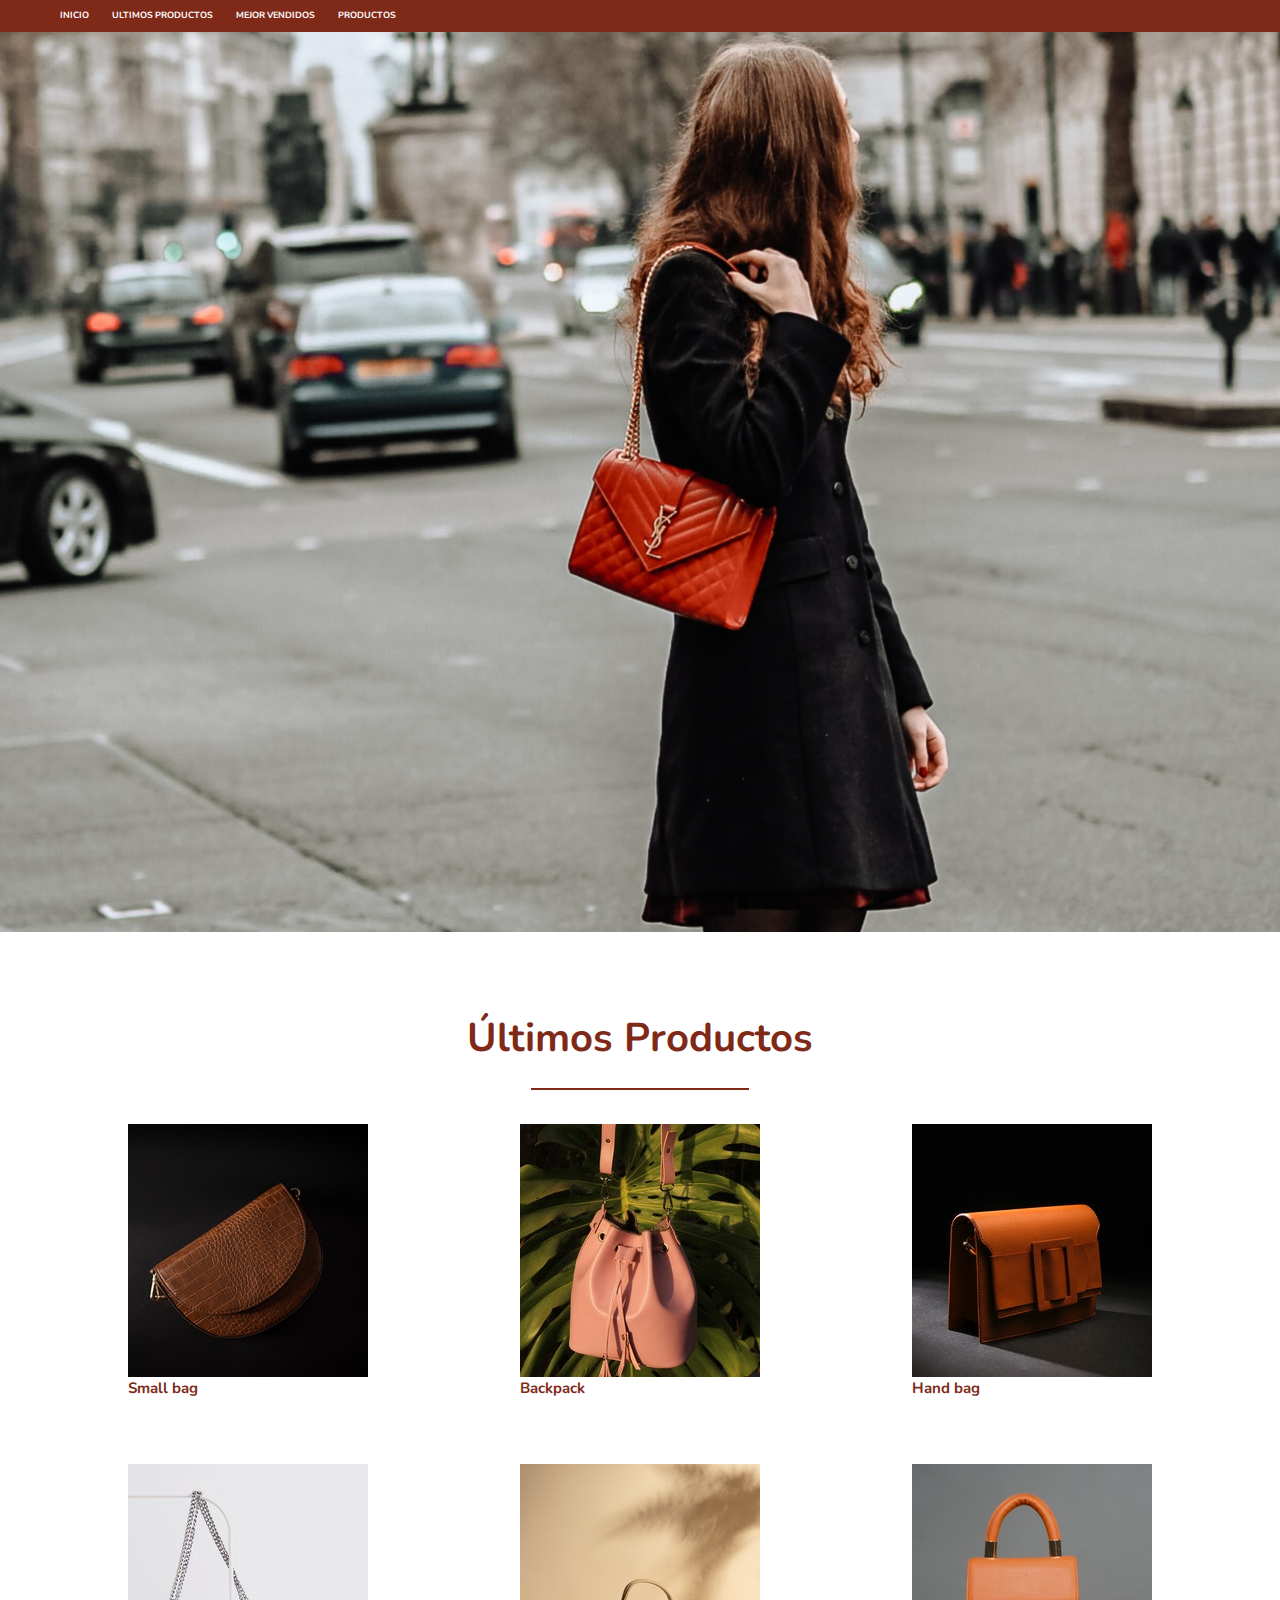
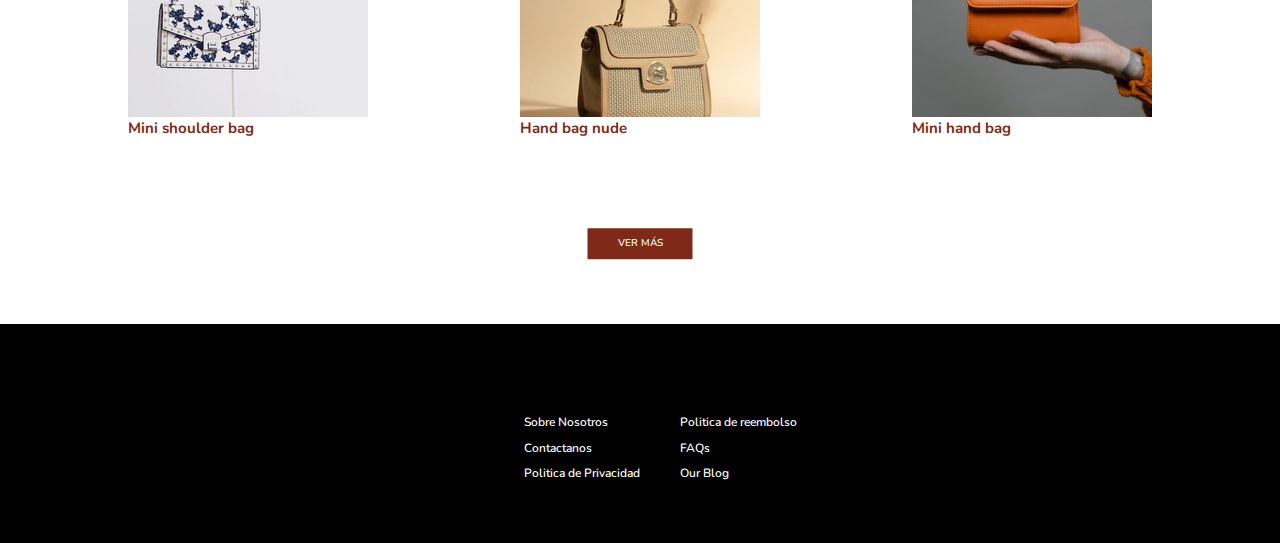
<file: index.html>
<!DOCTYPE html>
<html lang="en">
<head>
    <meta charset="UTF-8">
    <meta http-equiv="X-UA-Compatible" content="IE=edge">
    <meta name="viewport" content="width=device-width, initial-scale=1.0">
    <title>Wir</title>
    <link rel="icon" type="image/x-icon" href="assets/icon.svg">
    <link rel="stylesheet" href="https://cdnjs.cloudflare.com/ajax/libs/font-awesome/6.1.2/css/all.min.css" integrity="sha512-1sCRPdkRXhBV2PBLUdRb4tMg1w2YPf37qatUFeS7zlBy7jJI8Lf4VHwWfZZfpXtYSLy85pkm9GaYVYMfw5BC1A==" crossorigin="anonymous" referrerpolicy="no-referrer" />
    <link rel="stylesheet" href="css/style.css">
    <link rel="stylesheet" href="css/normalize.css">
    <script src="https://ajax.googleapis.com/ajax/libs/jquery/3.6.0/jquery.min.js"></script>
</head>
<body>
    
    <header>

        <!-------------------NAVBAR------------------->
        <nav class="navbar">
            <a class="link"></a>
            <a class="link"></a>
            <a href="" class="link">inicio</a>
            <a href="" class="link">ultimos productos</a>
            <a href="" class="link">mejor vendidos</a>
            <a href="" class="link">productos</a>
            <a class="link"></a>
            <a class="link"></a>
            <a class="link"></a>
            <a class="link"></a>
            <a class="link"></a>
        </nav>

        <!-------------------LOGO------------------->

        <div class="logo">
            <a href="index.html" class="fa-brands fa-wirsindhandwerk"></a>
        </div>

        <!-------------------ICONS DEL MENU------------------->

        <div class="icons">
            <div class="fa-solid fa-user"></div>
            <div class="fa-solid fa-search"></div>
            <div class="carrito-compra fa-solid fa-bag-shopping"><span class="noti"></span></div>
            <div class="menu-icon fa-solid fa-bars"></div>
        </div>

        <!-------------------CARRITO DE COMPRAS------------------->

        <div class="shopping-card">
            <table class="table">
                <!-------------------HEADER------------------->
                <thead>
                    <tr>
                        <th scope="col">producto</th>
                        <th scope="col">cantidad</th>
                        <th scope="col">total</th>
                        <th scope="col"></th>
                    </tr>
                </thead>
                <!-------------------BODY------------------->
                <tbody>
                    <tbody id="items" class="items">
                       <th scope="row" colspan="3" class="carrito-vacio">carrito vacio</th>
                    </tbody>  
                </tbody>
                <!-------------------FOOTER------------------->
                <tfoot class="footer-carrito" id="footer">
                    
                </tfoot>
            </table>    
        </div>
    </header>

    <!--------------------------------SECTION TEMPLATE--------------------------------->



    <section class="templates">

    <!-------------------TEMPLATE CARRITO------------------->

      
            <div class="notificacion" id="notificacion"></div>
            
            
            <template id="template-carrito">
                <tr>
                    <td scope="col" class="imagen-carrito"><img src="" alt=""></td>
                    <td scope="col" colspan="1">
                        <button class="btn-menos fa-solid fa-caret-left"></button>
                        <span class="cantidad">1</span>
                        <button class="btn-mas fa-solid fa-caret-right"></button>
                    </td>
                    <td>$ <span class="total">90</span></td>
                    <td>
                        <span class="btn-quitar fa-solid fa-trash"></span>
                    </td>
                </tr>
            </template>



    <!-------------------TEMPLATE FOOTER------------------->


            <template id="template-footer">
                        <div class="footer">
                            <tr>
                                <td scope="col" colspan="3" class="total-productos"><p>total:</p> </td>
                                <td scope="col" colspan="1">$ <span>90</span></td>
                            </tr>
                            <div class="botones-carrito">
                                <tr>
                                    <td scope="col" colspan="2">
                                        <button class="comprar-carrito" id="comprar-carrito"><i class="fa-solid fa-cart-shopping"></i> comprar</button>
                                    </td>
                                    <td scope="col" colspan="2">
                                        <button class="vaciar-carrito" id="vaciar-carrito">
                                            <i class="fa-solid fa-trash"></i> <span>vaciar</span>
                                        </button>
                                    </td>
                                </tr>
                            </div>
                        </div>
            </template>

    <!-------------------TEMPLATE CARD------------------->

            <template id="template-card">
                    <div class="card-container">
                        <div class="card">
                            <div class="card-body">
                                <img src="" class="card-img">
                                <h5>titulo</h5>
                                <span class="precio">precio</span>
                                    <a href="javascript:void(0);" class="btn-ver"><i class="fa-solid fa-eye"></i></a>
                                    <button  class="btn-comprar"><i class="fa-solid fa-cart-shopping"></i> agregar</button>
                        </div>
                            </div>
                            
                    </div>
            </template>

    </section>

    <!--------------------------------SECTION HOME--------------------------------->

    <section class="home">
        <div class="banner">
            <!-------------------BANNER------------------->
        </div>
        
    </section>


    <!--------------------------------SECTION PRODUCTOS--------------------------------->
      
    <section class="ultimos-productos">
        <h2>últimos productos</h2>

        <!-------------------PRODUCTOS MUESTRA------------------->
        
        <div class="productos-muestra">
             <div class="row" id="cards"></div>
        </div>

    </section>


    <!--------------------------------SECTION VISTA PREVIA--------------------------------->
           
    <section class="vista-previa">

        <!-------------------PRODUCTOS PRODUCTO 1------------------->
  
        <div class="vista-producto producto-1">
            <div class="box-producto">
                    <div class="producto-img">
                        <td><img src="assets/1.jpg" class="img-muestra"></td>
                    </div>
                    <div class="producto-info">
                        <h3>Small bag</h3>
                        <p class="precio">$80.00</p>
                        <hr>
                        <p>colores disponibles: <span class="color-bolso"></span></p>
                        <hr>
                        <p>categoria: <span><a href="#">bolsos</a></span></p>
                        <hr>
                        <p class="parrafo">
                            Lorem ipsum dolor sit amet, consectetur adipisicing elit. Numquam sit eligendi consequuntur accusamus omnis tempora delectus? Aperiam fugiat unde dolor error distinctio cumque, consectetur minus. Commodi reprehenderit ullam iste debitis.
                        </p>
                        
                    </div>
                    <div class="fa-solid fa-xmark boton-cerrar" ></div>
            </div>
        </div>

        <!-------------------PRODUCTOS PRODUCTO 2------------------->
        <div class="vista-producto producto-2">
            <div class="box-producto">
                    <div class="producto-img">
                        <td><img src="assets/2.jpg" alt=""></td>
                    </div>
                    <div class="producto-info">
                        <h3>Backpack</h3>
                        <p class="precio">$90.00</p>
                        <hr>
                        <p>colores disponibles: <span class="color-bolso"></span></p>
                        <hr>
                        <p>categoria: <span><a href="#">bolsos</a></span></p>
                        <hr>
                        <p class="parrafo">
                            Lorem ipsum dolor sit amet, consectetur adipisicing elit. Numquam sit eligendi consequuntur accusamus omnis tempora delectus? Aperiam fugiat unde dolor error distinctio cumque, consectetur minus. Commodi reprehenderit ullam iste debitis.
                        </p>
                        
                    </div>
                    <div class="fa-solid fa-xmark boton-cerrar" ></div>
            </div>
        </div>

        <!-------------------PRODUCTOS PRODUCTO 3------------------->
        <div class="vista-producto producto-3">
            <div class="box-producto">
                    <div class="producto-img">
                        <td><img src="assets/3.jpg" alt=""></td>
                    </div>
                    <div class="producto-info">
                        <h3>Hand bag</h3>
                        <p class="precio">$80.00</p>
                        <hr>
                        <p>colores disponibles: <span class="color-bolso"></span></p>
                        <hr>
                        <p>categoria: <span><a href="#">bolsos</a></span></p>
                        <hr>
                        <p class="parrafo">
                            Lorem ipsum dolor sit amet, consectetur adipisicing elit. Numquam sit eligendi consequuntur accusamus omnis tempora delectus? Aperiam fugiat unde dolor error distinctio cumque, consectetur minus. Commodi reprehenderit ullam iste debitis.
                        </p>
                        
                    </div>
                    <div class="fa-solid fa-xmark boton-cerrar" ></div>
            </div>
        </div>

        <!-------------------PRODUCTOS PRODUCTO 4------------------->
        <div class="vista-producto producto-4">
            <div class="box-producto">
                    <div class="producto-img">
                        <td><img src="assets/4.jpg" alt=""></td>
                    </div>
                    <div class="producto-info">
                        <h3>Mini shoulder bag</h3>
                        <p class="precio">$85.00</p>
                        <hr>
                        <p>colores disponibles: <span class="color-bolso"></span></p>
                        <hr>
                        <p>categoria: <span><a href="#">bolsos</a></span></p>
                        <hr>
                        <p class="parrafo">
                            Lorem ipsum dolor sit amet, consectetur adipisicing elit. Numquam sit eligendi consequuntur accusamus omnis tempora delectus? Aperiam fugiat unde dolor error distinctio cumque, consectetur minus. Commodi reprehenderit ullam iste debitis.
                        </p>
                        
                    </div>
                    <div class="fa-solid fa-xmark boton-cerrar" ></div>
            </div>
        </div>

        <!-------------------PRODUCTOS PRODUCTO 5------------------->
        <div class="vista-producto producto-5">
            <div class="box-producto">
                    <div class="producto-img">
                        <td><img src="assets/5.jpg" alt=""></td>
                    </div>
                    <div class="producto-info">
                        <h3>Hand bag nude</h3>
                        <p class="precio">$90.00</p>
                        <hr>
                        <p>colores disponibles: <span class="color-bolso"></span></p>
                        <hr>
                        <p>categoria: <span><a href="#">bolsos</a></span></p>
                        <hr>
                        <p class="parrafo">
                            Lorem ipsum dolor sit amet, consectetur adipisicing elit. Numquam sit eligendi consequuntur accusamus omnis tempora delectus? Aperiam fugiat unde dolor error distinctio cumque, consectetur minus. Commodi reprehenderit ullam iste debitis.
                        </p>
                        
                    </div>
                    <div class="fa-solid fa-xmark boton-cerrar" ></div>
            </div>
        </div>

        <!-------------------PRODUCTOS PRODUCTO 6------------------->
        <div class="vista-producto producto-6">
            <div class="box-producto">
                    <div class="producto-img">
                        <td><img src="assets/6.jpg" alt=""></td>
                    </div>
                    <div class="producto-info">
                        <h3>Mini hand bag</h3>
                        <p class="precio">$85.00</p>
                        <hr>
                        <p>colores disponibles: <span class="color-bolso"></span></p>
                        <hr>
                        <p>categoria: <span><a href="#">bolsos</a></span></p>
                        <hr>
                        <p class="parrafo">
                            Lorem ipsum dolor sit amet, consectetur adipisicing elit. Numquam sit eligendi consequuntur accusamus omnis tempora delectus? Aperiam fugiat unde dolor error distinctio cumque, consectetur minus. Commodi reprehenderit ullam iste debitis.
                        </p>
                        
                    </div>
                    <div class="fa-solid fa-xmark boton-cerrar" ></div>
            </div>
        </div>

        <!-------------------BOTON VER MAS------------------->

        <div class="ver-mas">
            <button class="btn-ver-mas">
                ver más
            </button>
        </div>
       
    </section> 


    <!--------------------------------FOOTER--------------------------------->

    <footer class="footer">

        <!-------------------FOOTER ICONS------------------->

        <div class="social-icons">
            <div class="fa-brands fa-facebook"></div>
            <div class="fa-brands fa-twitter"></div>
            <div class="fa-brands fa-instagram"></div>
            <div class="fa-brands fa-pinterest"></div>
        </div>

        <!-------------------FOOTER INFORMACION------------------->
        <div class="informacion-footer">
            <div class="footer-box-info-1">
                <ul><a href="#">Sobre Nosotros</a></ul>
                <ul><a href="#">Contactanos</a></ul>
                <ul><a href="#">Politica de Privacidad</a></ul>
            </div>
            <div class="footer-box-info-2">
                <ul><a href="#">Politica de reembolso</a></ul>
                <ul><a href="#">FAQs</a></ul>
                <ul><a href="#">Our Blog</a></ul>
            </div>
        </div>
    </footer>

    
    <!--------------------------------SCRIPTS--------------------------------->


    <script src="js/script.js"></script>
    <script src="app.js"></script>
    
</body>
</html>
</file>
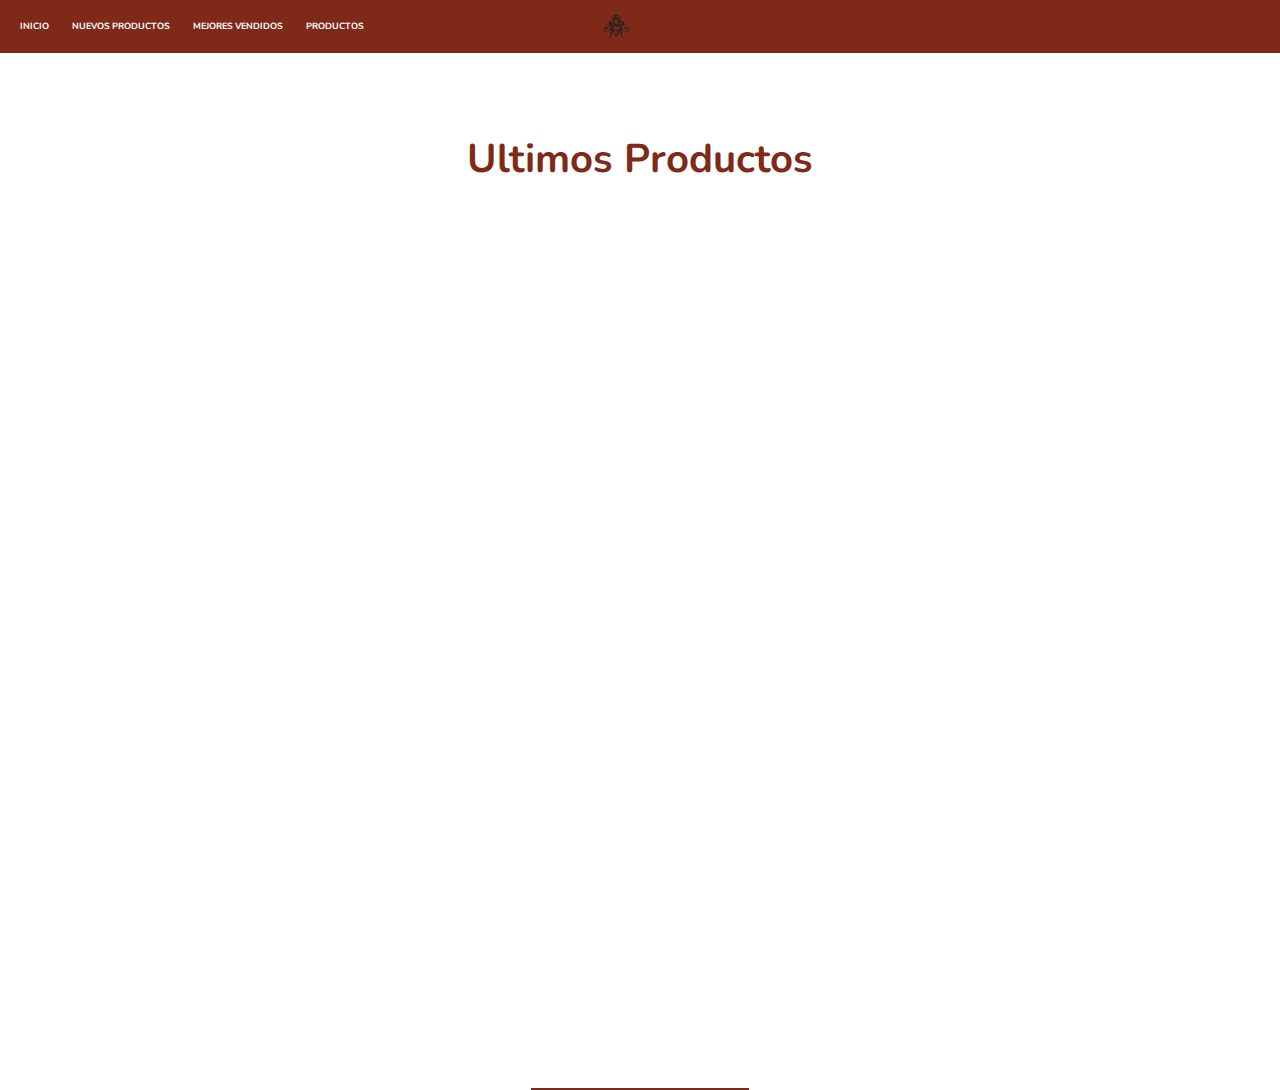
<file: 1.html>
<!DOCTYPE html>
<html lang="en">
<head>
    <meta charset="UTF-8">
    <meta http-equiv="X-UA-Compatible" content="IE=edge">
    <meta name="viewport" content="width=device-width, initial-scale=1.0">
    <title>Document</title>
    <link rel="stylesheet" href="https://cdnjs.cloudflare.com/ajax/libs/font-awesome/6.1.2/css/all.min.css" integrity="sha512-1sCRPdkRXhBV2PBLUdRb4tMg1w2YPf37qatUFeS7zlBy7jJI8Lf4VHwWfZZfpXtYSLy85pkm9GaYVYMfw5BC1A==" crossorigin="anonymous" referrerpolicy="no-referrer" />
    <link rel="stylesheet" href="css/style.css">
    <link rel="stylesheet" href="css/normalize.css">
</head>
<body>
    
    <header>
        <nav>
            <a href="">inicio</a>
            <a href="">nuevos productos</a>
            <a href="">mejores vendidos</a>
            <a href="">productos</a>
        </nav>

        <div class="logo">
            <img src="assets/bee.png" alt="">
        </div>

        <div class="icons">
            <div class="fa-solid fa-bag-shopping"></div>
            <div class="fa-solid fa-magnifying-glass"></div>
        </div>
    </header>

    



    <section class="ultimos-productos">
        <h2>ultimos productos</h2>

        <div class="shopping-card">
            <table class="table">
                <thead>
                    <tr>
                        <th scope="col">img</th>
                        <th scope="col">cantidad</th>
                        <th scope="col">accion</th>
                        <th scope="col">total</th>
                    </tr>
                </thead>
                <tbody id="items"></tbody>
            </table>


            <h4>Cards</h4>
             <div class="row" id="cards"></div>
        </div>

        <template id="template-card">
             <div class="card-container">
                <div class="card">
                    <img src="" class="card-img">
                    <div class="card-body">
                        <h5>titulo</h5>
                        <p>precio</p>
                    </div>
                    <div class="card-button">
                        <button class="btn-ver"><i class="fa-solid fa-eye"></i> ver</button>
                        <button class="btn-comprar"><i class="fa-solid fa-cart-shopping"></i> comprar</button>
                    </div>
                </div>
             </div>
        </template>
    </section>

    <div class="producto-1">
        <template id="template-card">
            <div class="card">
                <img src="" class="card-img">
                <div class="card-body">
                    <h5>titulo</h5>
                    <p>precio</p>
                </div>
                <div class="card-button">
                    <button class="btn-ver"><i class="fa-solid fa-eye"></i> ver</button>
                    <button class="btn-comprar"><i class="fa-solid fa-cart-shopping"></i> comprar</button>
                </div>
            </div>
        </template>
    </div>


    <script src="app.js"></script>
</body>
</html>
</file>
<file: css/style.css>
@import url('https://fonts.googleapis.com/css2?family=Nunito:wght@200&family=Trochut&display=swap');
@import url('https://fonts.googleapis.com/css2?family=Trochut&display=swap');
@import url('https://fonts.googleapis.com/css2?family=Nunito:wght@200;700&family=Trochut&display=swap');

:root {
    --color-1:#7f2a19;
    --color-2: #ffffff;
    --box-shadow: 0 .5rem 1.5rem rgba(0, 0, 0, .5);
}

* {
    box-sizing: border-box;
    list-style: none;
    outline: none;
    text-decoration: none;
    font-family: 'Nunito', sans-serif;
    transition: .3s all;
}

html {
    font-size: 62.5%;
    overflow-x: hidden;
}


/*************************** HEADER ***************************/

header {
    position: sticky;
    top: 0; left: 0; right: 0;
    background: var(--color-1);
    color: #fff;
    display: flex;
    justify-content: space-between;
    align-items: center;
    text-transform: uppercase;
    padding: 1rem 2rem;
    z-index: 1;
}

header nav a {
    color: var(--color-2);
    font-size: .9rem;
    font-weight: bold;
    padding-right: 2rem;
}


header .logo {
    font-size: 2rem;
    padding-right: 32%;
}

header .logo a {
    color: var(--color-2);
}

header .icons div {
    font-size: 1.2rem;
    padding-right: 1.5rem;
    cursor: pointer;
}



header .icons .carrito-compra span {
    position: absolute;
    bottom: 2.2rem;
    background: var(--color-2);
    color: var(--color-1);
    text-align: center;
    padding: .2rem 0;
    border-radius: 50%;
}

header .icons .menu-icon {
    display: none;
}

/*************************** SECTION TEMPLATE ***************************/

.templates {
    position: relative;
}

/*************************** CARRITO DE COMPRAS ***************************/

.shopping-card {
    position: absolute;
    top: 100%; right: 0;
    width: 30rem;
    height: 100vh;
    background: var(--color-1);
    color: var(--color-2);
    padding: 1rem  0;
    margin: auto;
    font-size: 1rem;
    text-align: center;
    text-transform: uppercase;
    display: none;
    animation: animacionMostrar 1s forwards;
}

.shopping-card.active {
    display: block;
}

.shopping-card .table {
    width: 80%;
    margin: auto 10%;
}

.shopping-card .table, th {
    padding: 0 1rem 1rem;
    text-align: center;
}

.shopping-card img {
    object-fit: cover;
    height: 4rem;
    margin: 1rem auto;
}

.shopping-card table, td {
    border-collapse: collapse;
}

.shopping-card .cantidad {
    margin: auto .4rem;
}

.shopping-card .btn-mas, .btn-menos {
    display: inline-block;
    background: #ffffff;
    border: none;
    border-radius: .2rem;
}

.shopping-card .btn-mas:hover, .btn-menos:hover {
    color: #ffffff;
}

.shopping-card .carrito-vacio {
    padding-top: 25rem;
    font-size: 1.5rem;
}

.shopping-card .footer-carrito {
    position: absolute;
    width: 100%;
    bottom: 0; left: 0; right: 0;
    margin: 2rem auto 4rem ;
}

.shopping-card .footer-carrito p {
    display: inline-block;
    padding-right: 12rem;
}

.shopping-card .footer-carrito button {
    display: inline-block;
    width: 37%;
    margin-top: 2rem;
    padding: 1rem 0;
    outline: none;
    color: var(--color-1);
    font-weight: bold;
    text-transform: uppercase;
    cursor: pointer;
}

/*************************** HOME ***************************/

.home {
    position: relative;
    width: 100vw;
    height: 100vh;
}

.home .banner {
    position: absolute;
    width: 100%;
    height: 100vh;
    background-image: url(../assets/banner1.jpg);
    background-position: top;
    background-size: cover;
}

/*************************** SECTION ULTIMOS PRODUCTOS ***************************/

.ultimos-productos {
    width: 80%;
    margin: auto;
}

.ultimos-productos h2 {
    text-align: center;
    font-size: 4rem;
    text-transform: capitalize;
    padding: 5rem 0 3rem;
    color: var(--color-1);
}

.ultimos-productos h2:after {
    content: '';
    position: absolute;
    bottom: -19rem; left: 0; right: 0;
    width: 17%;
    height: .2rem;
    margin: auto;
    background: var(--color-1);
}

.productos-muestra > *{
    display: flex;
    justify-content: space-between;
    flex-wrap: wrap;
    gap: 4rem;
}

/*************************** CARD ***************************/

.card-container {
    position: relative;
}

.card-container .card {
    height: 30rem;
}

.card-container .card img {
    width: 100%;
}

.card-container .card h5 {
    font-size: 1.5rem;
    margin: 0;
    color: var(--color-1);
}

.card-container .card .precio {
    display: none;
}

.card-container .card a {
    position: absolute;
    display: flex;
    top: 15%;
    left: 36%;
    transform: translate(-50%, -50%);
    opacity: 0;
    border: 0.1rem solid #ffffff;
    transition: .5s;
}

.card-container .card button {
    position: absolute;
    display: flex;
    top: 15%;
    left: 57%;
    transform: translate(-50%, -50%);
    opacity: 0;
    border: 0.1rem solid #ffffff;
    transition: .5s;
}

.card-container .card:hover a, .card-container .card:hover button{
    top: 70%;
    opacity: 1;
}

.card-container .card  a, .card-container .card  button {
    display: inline-block;
    text-decoration: none;
    margin: 0;
    padding: 1rem;
    font-weight: bold;
    background: var(--color-2);
    color: var(--color-1);
    cursor: pointer;
}

.card-container .card  a:hover {
    background: var(--color-1);
    color: var(--color-2);
    border: .1rem solid var(--color-1);
}

.card-container .card  button:hover {
    background: var(--color-1);
    color: var(--color-2);
    border: .1rem solid var(--color-1);
}


.card-container .card  .ver-producto {
    width: 10%;
    margin: auto;
    text-align: center;
    background: #fff;
}

/*************************** VISTA PREVIA ***************************/

.vista-previa {
    position: relative;
}

.vista-producto {
    position: fixed;
    width: 100vw;
    min-height: 100vh;
    margin: auto;
    top: 50%;
    left: 50%;
    transform: translate(-50%, -50%);
    display: none;
    z-index: 1;
    backdrop-filter: blur(10px); 
    animation: animacionMostrar 1s forwards;
}

.vista-producto img {
    opacity: 0;
    animation: animarImagen 1s forwards;
}

.vista-producto.active {
    display: block;
}

.vista-producto .box-producto {
    width: 60%;
    height: 40rem;
    margin: 14rem auto 0;
    background: var(--color-2);
    display: flex;
    justify-content: space-between;
    box-shadow: var(--box-shadow);
    scrollbar-width: thin;
    scrollbar-color: var(--color-2) var(--color-1);
    scroll-behavior: smooth;
    overflow-y: scroll;
}

.vista-producto .box-producto::-webkit-scrollbar {
    width: .7rem;
}

.vista-producto .box-producto::-webkit-scrollbar-thumb {
    background: var(--color-1);
    border-radius: 2rem;
}


.vista-producto .box-producto .producto-img {
    flex: 30%;
    padding: 4rem 0 0 5rem;
    color: var(--color-2);  
}

.vista-producto .box-producto .producto-img img {
    margin: 2rem;
}

.vista-producto .box-producto .producto-info {
    flex: 70%;
    padding: 2rem 0 4rem 8rem;
}

.vista-producto .box-producto .producto-info h3 {
    font-size: 6rem;
    margin: 0 auto 2rem;
    color: var(--color-1);
    font-family: 'Trochut', cursive;
    text-transform: capitalize;
}

.vista-producto .box-producto .producto-info p {
    color: #868686;
    font-size: 1.5rem;
    text-align: left;
    font-weight: 550;
    text-transform: capitalize;
}

.vista-producto .box-producto .producto-info .precio {
    font-size: 2rem;
    text-align: right;
    padding: 4rem 10rem 0 0;
}

.vista-producto .box-producto .producto-info a {
    text-decoration: none;
    color: #868686;
}

.vista-producto .box-producto .producto-info hr {
    width: 32rem;
    height: .1rem;
    background: #c0c0c0;
    border: none;
    margin: 1rem 0;
}

.vista-producto .box-producto .producto-info .parrafo {
    width: 80%;
    text-align: justify;
    line-height: 2.2rem;
    padding-bottom: 4rem;
}

.vista-producto .box-producto .producto-info .color-bolso {
    display: block;
    width: 12%;
    padding: 1.8rem .4rem;
    margin: 1rem 0;
    border: .1rem solid #ffffff;
}

/*********** COLORES BOLSO ***********/

.producto-1 .color-bolso {
    background:#39180b;
}

.producto-2 .color-bolso {
    background:#de8d6e;
}

.producto-3 .color-bolso {
    background:#c65d21;
}

.producto-4 .color-bolso {
    background:#e9e8e9;
}

.producto-5 .color-bolso {
    background:#dbbd95;
}

.producto-6 .color-bolso {
    background:#c75914;
}

.vista-producto .fa-xmark {
    position: fixed;
    color: var(--color-1);
    right: 20%;
    font-size: 2rem;
    padding: 2rem 2rem 0;
    z-index: 1000;
    cursor: pointer;
}

/*************************** BOTON VER MAS ***************************/


.ver-mas {
    position: relative;
    width: 100%;
    margin: 4rem auto;
    padding: 4rem 0;
}

.ver-mas button {
   position: absolute;
   left: 50%;
   transform: translate(-50%, -50%);
   padding: 1rem 3rem;
   background: var(--color-1);
   color: var(--color-2);
   text-transform: uppercase;
   font-weight: 550;
   border: none;
   cursor: pointer;
}

/*************************** FOOTER ***************************/


footer {
    position: relative;
    width: 100%;
    background: black;
    padding: 4rem 0;
}

footer .social-icons {
    text-align: center;
}

footer .fa-brands  {
    color: #ffffff;
    font-size: 2rem;
    padding: 0 1rem;
    cursor: pointer;
}

footer .informacion-footer {
    margin: 4rem auto 1rem ;
    display: flex;
    justify-content: center;
    text-align: left;
    font-size: 1.2rem;
    font-weight: 550;
}

footer .informacion-footer a {
    color: #ffffff;
}

/*************************** ANIMACIONES ***************************/

@keyframes animacionMostrar {
    0%{opacity: 0;}
    50%{opacity: .8;}
    100%{opacity: 1;}
}

@keyframes animarImagen {
    0%{opacity: 0; transform: translateY(15rem); }
    50%{opacity: 0.5; }
    100%{opacity: 1; transform: translateY(0); }
    
}


.resize-animation-stopper * {
    animation: none !important;
    transition: none !important;
  }

/*************************** WEB RESPONSIVE ***************************/
@media screen and (max-width: 760px) {
    header nav {
        position: absolute;
        top: 100%; right: 0;
        width: 40rem;
        height: 100vh;
        padding-top: 0rem;
        text-align: center;
        visibility: hidden;
    }   

    header nav.active {
        visibility: visible;
    }

    header nav a {
        width: 100%;
        max-height: 4rem;
        display: block;
        padding: 2rem 6rem 3rem;
        font-size: 1.2rem;
        opacity: 0;
        visibility: hidden;
        color: rgba(0, 0, 0, 0);
        background: transparent;
        border: 1px solid rgba(0, 0, 0, 0);
    }

    header nav a.active {
        color: var(--color-2);
        background: var(--color-1);
        border: 1px solid var(--color-1);
        opacity: 1;
        visibility: visible;
    }

    /******************************************/

    header nav a:nth-child(1) {
        transition-delay: 1.3s;
    }

    header nav a:nth-child(2) {
        transition-delay: 1.2s;
    }

    header nav a:nth-child(3) {
        transition-delay: 1.1s;
    }

    header nav a:nth-child(4) {
        transition-delay: 1s;
    }

    header nav a:nth-child(5) {
        transition-delay: .9s;
    }

    header nav a:nth-child(6) {
        transition-delay: .8s;
    }

    header nav a:nth-child(7) {
        transition-delay: .7s;
    }

    header nav a:nth-child(8) {
        transition-delay: .6s;
    }

    header nav a:nth-child(9) {
        transition-delay: .5s;
    }

    header nav a:nth-child(10) {
        transition-delay: .4s;
    }

    header nav a:nth-child(11) {
        transition-delay: .3s;
    }

    /******************************************/

    header nav a.active:nth-child(1) {
        transition-delay: .3s;
    }

    header nav a.active:nth-child(2) {
        transition-delay: .4s;
    }

    header nav a.active:nth-child(3) {
        transition-delay: .5s;
    }

    header nav a.active:nth-child(4) {
        transition-delay: .6s;
    }

    header nav a.active:nth-child(5) {
        transition-delay: .7s;
    }

    header nav a.active:nth-child(6) {
        transition-delay: .8s;
    }

    header nav a.active:nth-child(7) {
        transition-delay: .9s;
    }

    header nav a.active:nth-child(8) {
        transition-delay: 1s;
    }

    header nav a.active:nth-child(9) {
        transition-delay: 1.1s;
    }

    header nav a.active:nth-child(10) {
        transition-delay: 1.2s;
    }

    header nav a.active:nth-child(11) {
        transition-delay: 1.3s;
    }

    header .icons .menu-icon {
        display: inline-block;
    }

    header .logo {
        padding-right: 0;
    }

    .card-container .card img {
        width: 20rem;
    }

    .card-container .card a {
        top: 15%;
        left: 30%;
    }
    
    .card-container .card button {
        top: 15%;
        left: 55%;
    }

    .card-container .card:hover a, .card-container .card:hover button{
        top: 50%;
        opacity: 1;
    }
    
    .card-container .card  a, .card-container .card  button {
        display: inline-block;
        text-decoration: none;
        margin: 0;
        padding: 1rem;
        font-weight: bold;
        background: var(--color-2);
        color: var(--color-1);
        cursor: pointer;
    }

    .vista-producto .box-producto {
        width: 80%;
        flex-direction: column;
    }

    .vista-producto .box-producto .producto-img img {
        margin: 2rem 9rem;
    }

    .vista-producto .fa-xmark {
        right: 8rem;
    }


    
}

@media screen and (max-width: 600px) {
    .ultimos-productos h2 {
        font-size: 3rem;
        text-align: center;
    }

    .productos-muestra > *{
        flex-direction: column;
        padding: 0 26%;
        gap: 1rem;
    }

    .ultimos-productos {
        width: 90%;
        margin: auto;
    }

    .card-container .card {
        height: 20rem;
    }

    .card-container .card img {
        width: 15rem;
    }

    .card-container .card a {
        top: 15%;
        left: 24%;
    }
    
    .card-container .card button {
        width: 50%;
        top: 10%;
        left: 60%;
    }

    .card-container .card .btn-comprar span {
        display: none;
    }

    .vista-producto .box-producto {
        width: 100%;
    }

    .vista-producto .box-producto .producto-info hr {
        width: 20rem;
    }

    .vista-producto .fa-xmark {
        right: 5%;
    }

}

@media screen and (max-width: 375px) {
    

    .vista-producto .box-producto .producto-info h3 {
        font-size: 3rem;
    }

    .vista-producto .box-producto .producto-img img {
        margin: 2rem 3rem;
    }

    

}
</file>
